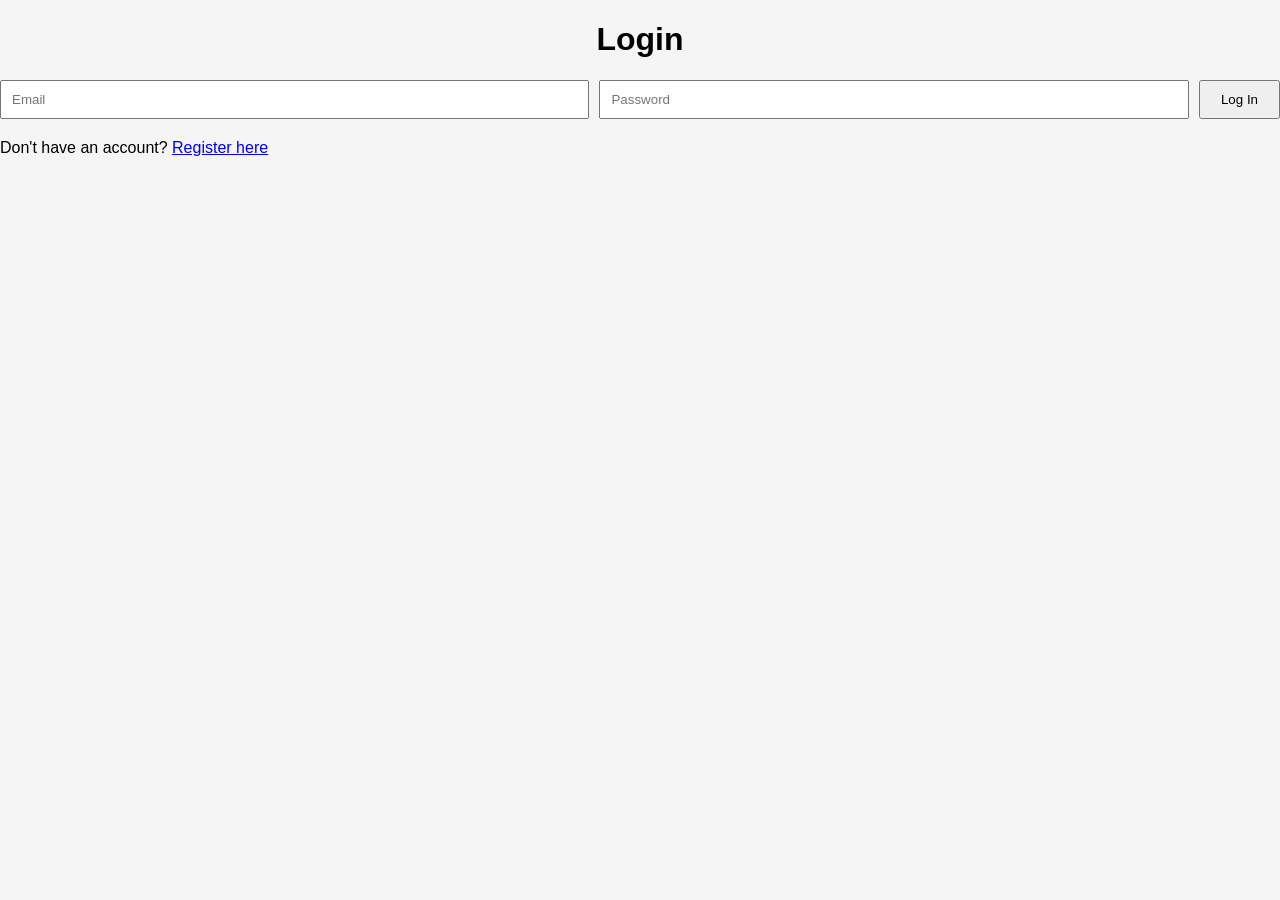
<file: index.html>
<!DOCTYPE html>
<html lang="en">
<head>
    <meta charset="UTF-8">
    <meta name="viewport" content="width=device-width, initial-scale=1.0">

    <title>Animal Manager</title>

    <link rel="stylesheet" href="style.css">
</head>

<body>

<div class="container">

    <div style="display: flex; justify-content: space-between; align-items: center;">
        <h1 style="margin: 0;">Animal Keeper</h1>

        <!-- ✅ LOGOUT BUTTON ADDED -->
        <button id="logoutBtn" style="padding: 8px 16px; background: #dc3545; color: white; border: none; border-radius: 4px; cursor: pointer; font-size: 14px;">
            Logout
        </button>
    </div>

    <form id="animalForm">

        <input
            type="hidden"
            id="animalId"
        >

        <input
            type="text"
            id="name"
            placeholder="Animal Name"
            required
        >

        <input
            type="number"
            id="numLegs"
            placeholder="Number of Legs"
            min="0"
            required
        >

        <button type="submit">
            Save Animal
        </button>

    </form>

    <p id="message"></p>

    <table>

        <thead>
            <tr>
                <th>ID</th>
                <th>Name</th>
                <th>Legs</th>
                <th>Actions</th>
            </tr>
        </thead>

        <tbody id="animalTable">
            <tr>
                <td colspan="4">Loading animals...</td>
            </tr>
        </tbody>

    </table>

</div>

<script src="script.js"></script>

</body>
</html>
</file>
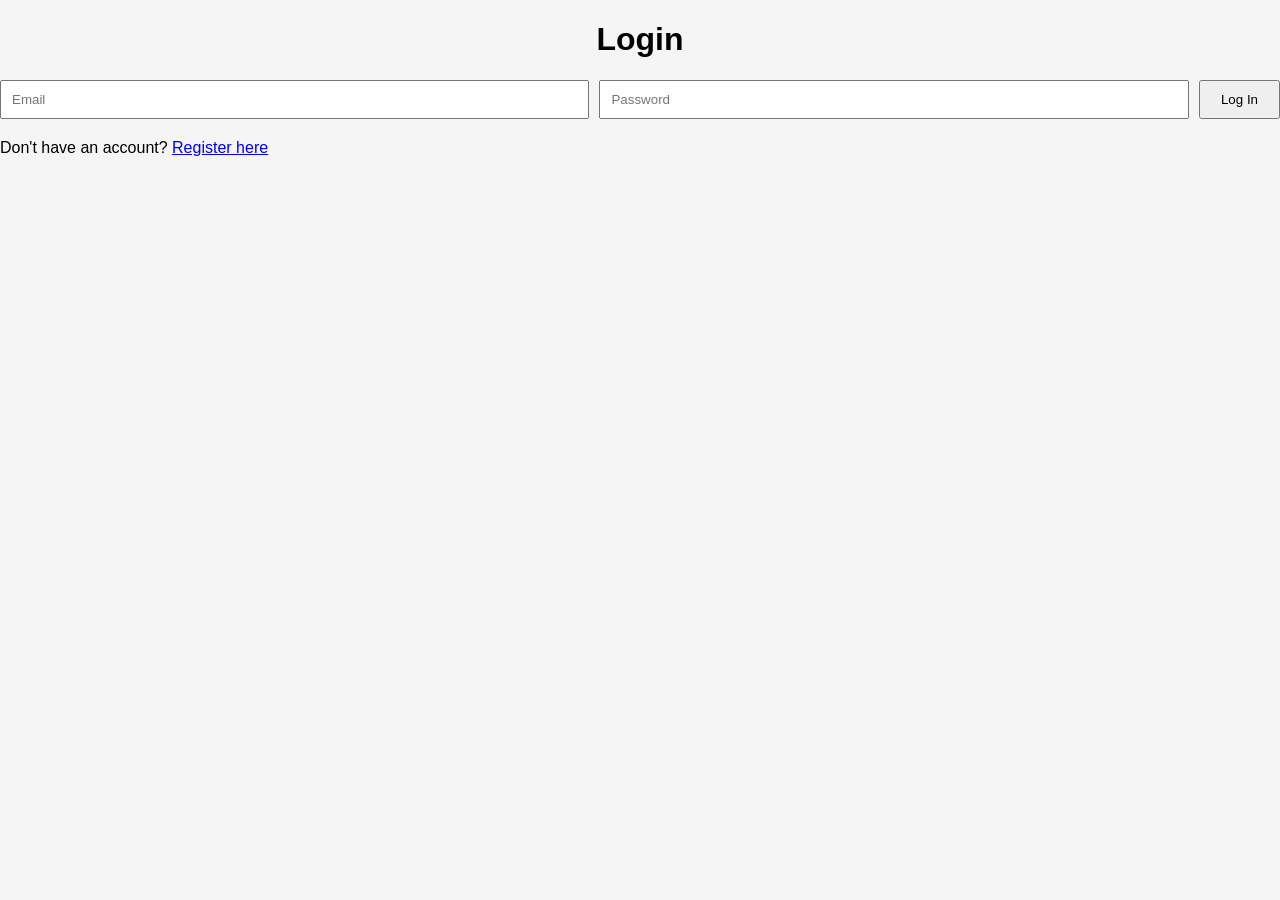
<file: animals.html>
<!DOCTYPE html>
<html lang="en">
<head>
    <meta charset="UTF-8">
    <meta name="viewport" content="width=device-width, initial-scale=1.0">

    <title>Animal Manager</title>

    <link rel="stylesheet" href="style.css">
</head>

<body>

<div class="container">

    <h1>Animal Keeper</h1>

    <form id="animalForm">

        <input
            type="hidden"
            id="animalId"
        >

        <input
            type="text"
            id="name"
            placeholder="Animal Name"
            required
        >

        <input
            type="number"
            id="numLegs"
            placeholder="Number of Legs"
            min="0"
            required
        >

        <button type="submit">
            Save Animal
        </button>

    </form>

    <p id="message"></p>

    <table>

        <thead>
            <tr>
                <th>ID</th>
                <th>Name</th>
                <th>Legs</th>
                <th>Actions</th>
            </tr>
        </thead>

        <tbody id="animalTable">
            <tr>
                <td colspan="4">Loading animals...</td>
            </tr>
        </tbody>

    </table>

</div>

<script src="script.js"></script>

</body>
</html>
</file>
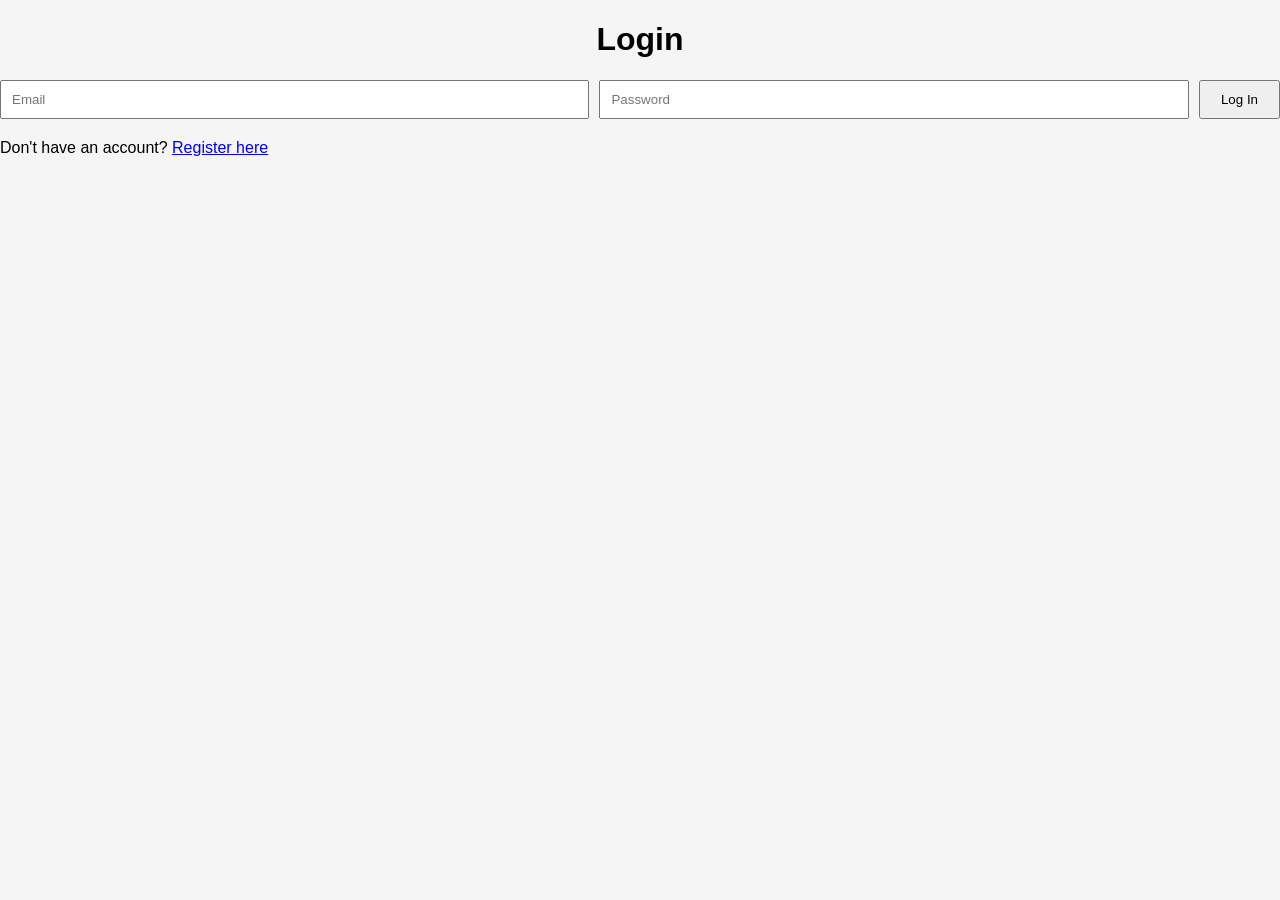
<file: login.html>
<!DOCTYPE html>
<html lang="en">
<head>
    <meta charset="UTF-8">
    <title>Login</title>
    <link rel="stylesheet" href="style.css">
</head>
<body>

    <h1>Login</h1>

    <form id="login-form">
        <input
            type="email"
            id="email"
            placeholder="Email"
            autocomplete="email"
            required>

        <input
            type="password"
            id="password"
            placeholder="Password"
            autocomplete="current-password"
            required>

        <button type="submit">
            Log In
        </button>
    </form>

    <p id="message"></p>

    <p>Don't have an account? <a href="register.html">Register here</a></p>

    <script src="login.js"></script>
</body>
</html>
</file>
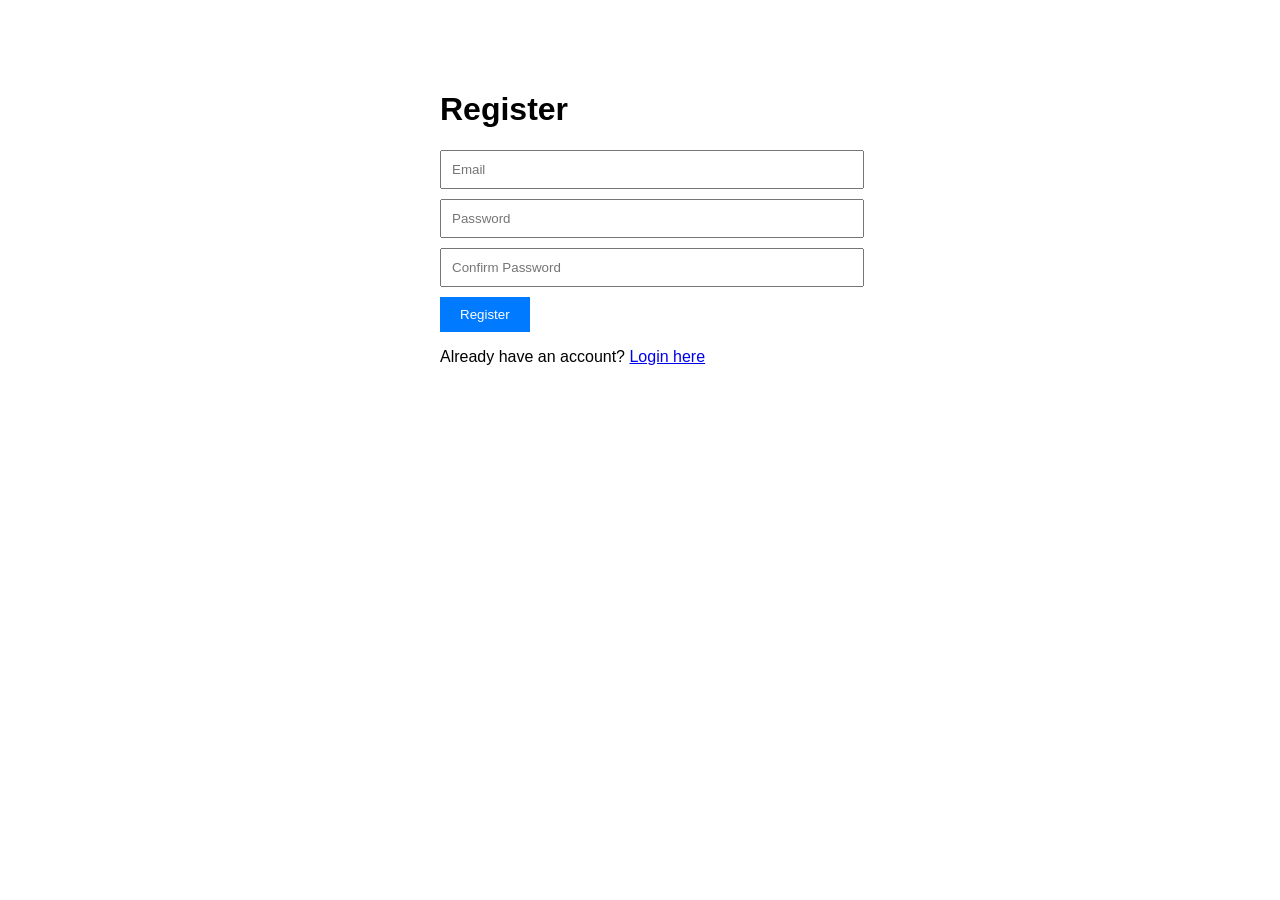
<file: register.html>
<!DOCTYPE html>
<html lang="en">
<head>
    <meta charset="UTF-8" />
    <meta name="viewport" content="width=device-width, initial-scale=1.0" />
    <title>Register</title>
    <style>
        body { font-family: Arial, sans-serif; max-width: 400px; margin: 50px auto; padding: 20px; }
        input { display: block; width: 100%; padding: 10px; margin: 10px 0; }
        button { padding: 10px 20px; background: #007bff; color: white; border: none; cursor: pointer; }
        .error { color: red; }
        .success { color: green; }
    </style>
</head>
<body>
    <h1>Register</h1>
    <form id="registerForm">
        <input type="email" id="email" placeholder="Email" required />
        <input type="password" id="password" placeholder="Password" required />
        <input type="password" id="confirmPassword" placeholder="Confirm Password" required />
        <button type="submit">Register</button>
    </form>
    <p id="message"></p>
    <p>Already have an account? <a href="/login.html">Login here</a></p>

    <script>
        const API_URL = "https://backend-animals-manager.onrender.com";

        document.getElementById("registerForm").addEventListener("submit", async (e) => {
            e.preventDefault();
            const email = document.getElementById("email").value;
            const password = document.getElementById("password").value;
            const confirm = document.getElementById("confirmPassword").value;
            const msg = document.getElementById("message");

            if (password !== confirm) {
                msg.textContent = "Passwords do not match!";
                msg.className = "error";
                return;
            }

            try {
                const response = await fetch(`${API_URL}/auth/register`, {
                    method: "POST",
                    headers: { "Content-Type": "application/json" },
                    body: JSON.stringify({ email, password })
                });
                const data = await response.json();

                if (!response.ok) {
                    msg.textContent = data.message || "Registration failed.";
                    msg.className = "error";
                    return;
                }

                msg.textContent = "Registration successful! Redirecting to login...";
                msg.className = "success";
                setTimeout(() => window.location.href = "/login.html", 1500);

            } catch (error) {
                msg.textContent = "Cannot connect to backend.";
                msg.className = "error";
            }
        });
    </script>
</body>
</html>
</file>
<file: style.css>
body{
    margin:0;
    font-family:Arial,Helvetica,sans-serif;
    background:#f5f5f5;
}

.container{
    width:900px;
    margin:40px auto;
    background:white;
    padding:20px;
    border-radius:10px;
    box-shadow:0 0 10px rgba(0,0,0,.2);
}

h1{
    text-align:center;
}

form{
    display:flex;
    gap:10px;
    margin-bottom:20px;
}

input{
    flex:1;
    padding:10px;
}

button{
    padding:10px 20px;
    cursor:pointer;
}

table{
    width:100%;
    border-collapse:collapse;
}

th,td{
    border:1px solid #ddd;
    padding:10px;
    text-align:center;
}

th{
    background:#333;
    color:white;
}

.edit{
    background:orange;
    border:none;
    color:white;
    padding:8px 12px;
    cursor:pointer;
}

.delete{
    background:red;
    border:none;
    color:white;
    padding:8px 12px;
    cursor:pointer;
}
</file>
